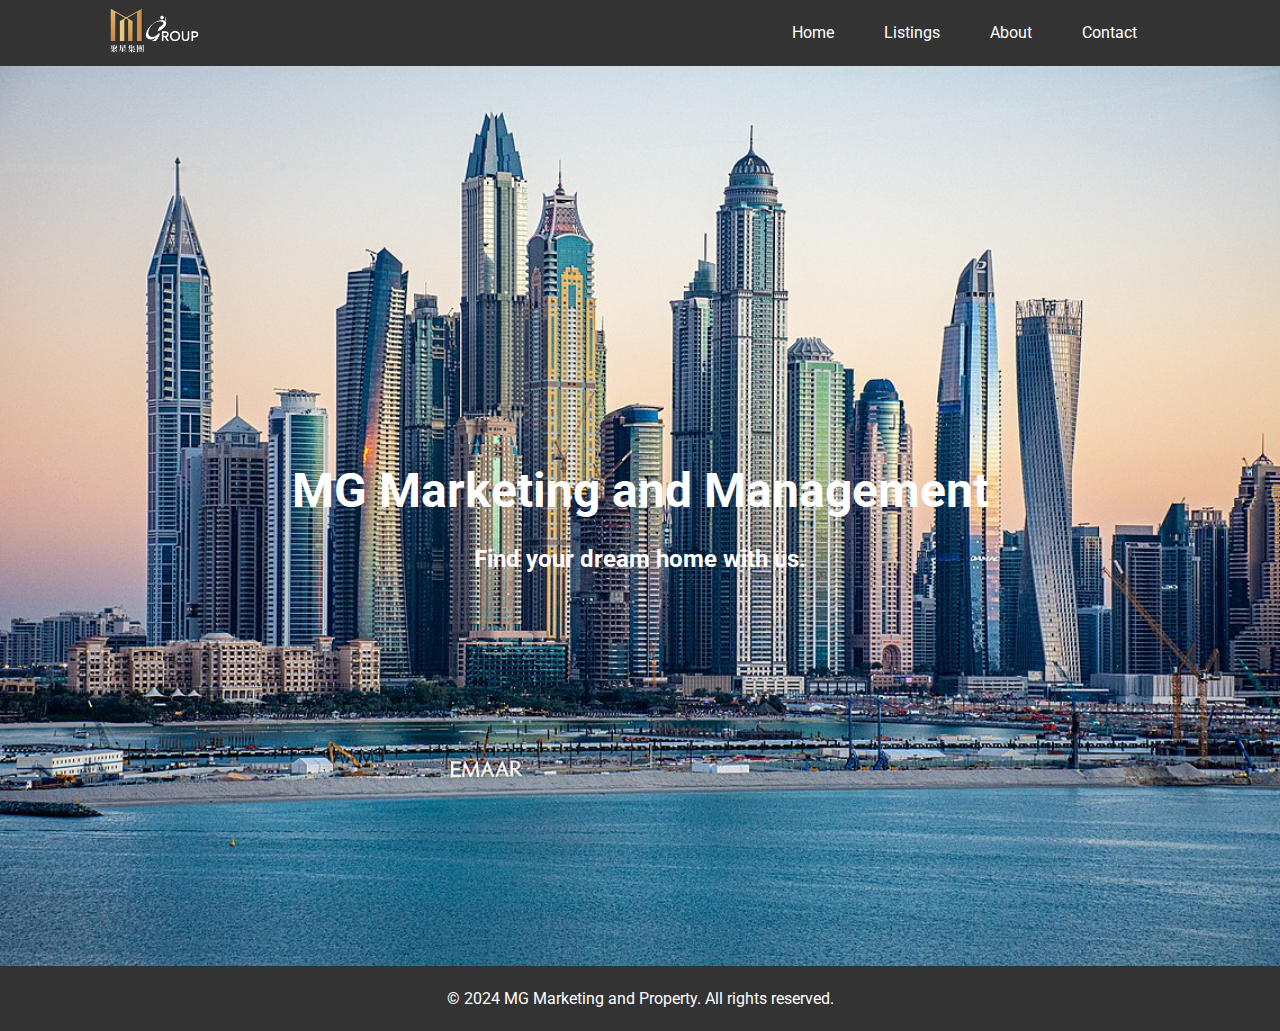
<file: index.html>
<!DOCTYPE html>
<html lang="en">
<head>
    <meta charset="UTF-8">
    <meta name="viewport" content="width=device-width, initial-scale=1.0">
    <title>Home - MG Marketing and Management</title>
    <link rel="stylesheet" href="style.css">
    <link rel="preconnect" href="https://fonts.googleapis.com">
    <link rel="preconnect" href="https://fonts.gstatic.com" crossorigin>
    <link href="https://fonts.googleapis.com/css2?family=Roboto:wght@400;700&display=swap" rel="stylesheet">
</head>
<body>
    <header>
        <div class="container">
            <a href="#">
                <img src="MG Logo(White).png" alt="Company Logo">
            </a>
            <nav>
                <ul>
                    <li><a href="index.html">Home</a></li>
                    <li><a href="List.html">Listings</a></li>
                    <li><a href="About.html">About</a></li>
                    <li><a href="ContactUs.html">Contact</a></li>
                </ul>
            </nav>
        </div>
    </header>

    <section class="hero">
        <div class="container">
            <h2>MG Marketing and Management</h2>
            <h3>Find your dream home with us.</h3>
        </div>
    </section>

    <footer>
        <div class="container">
            <p>&copy; 2024 MG Marketing and Property. All rights reserved.</p>
        </div>
    </footer>
</body>
</html>
</file>
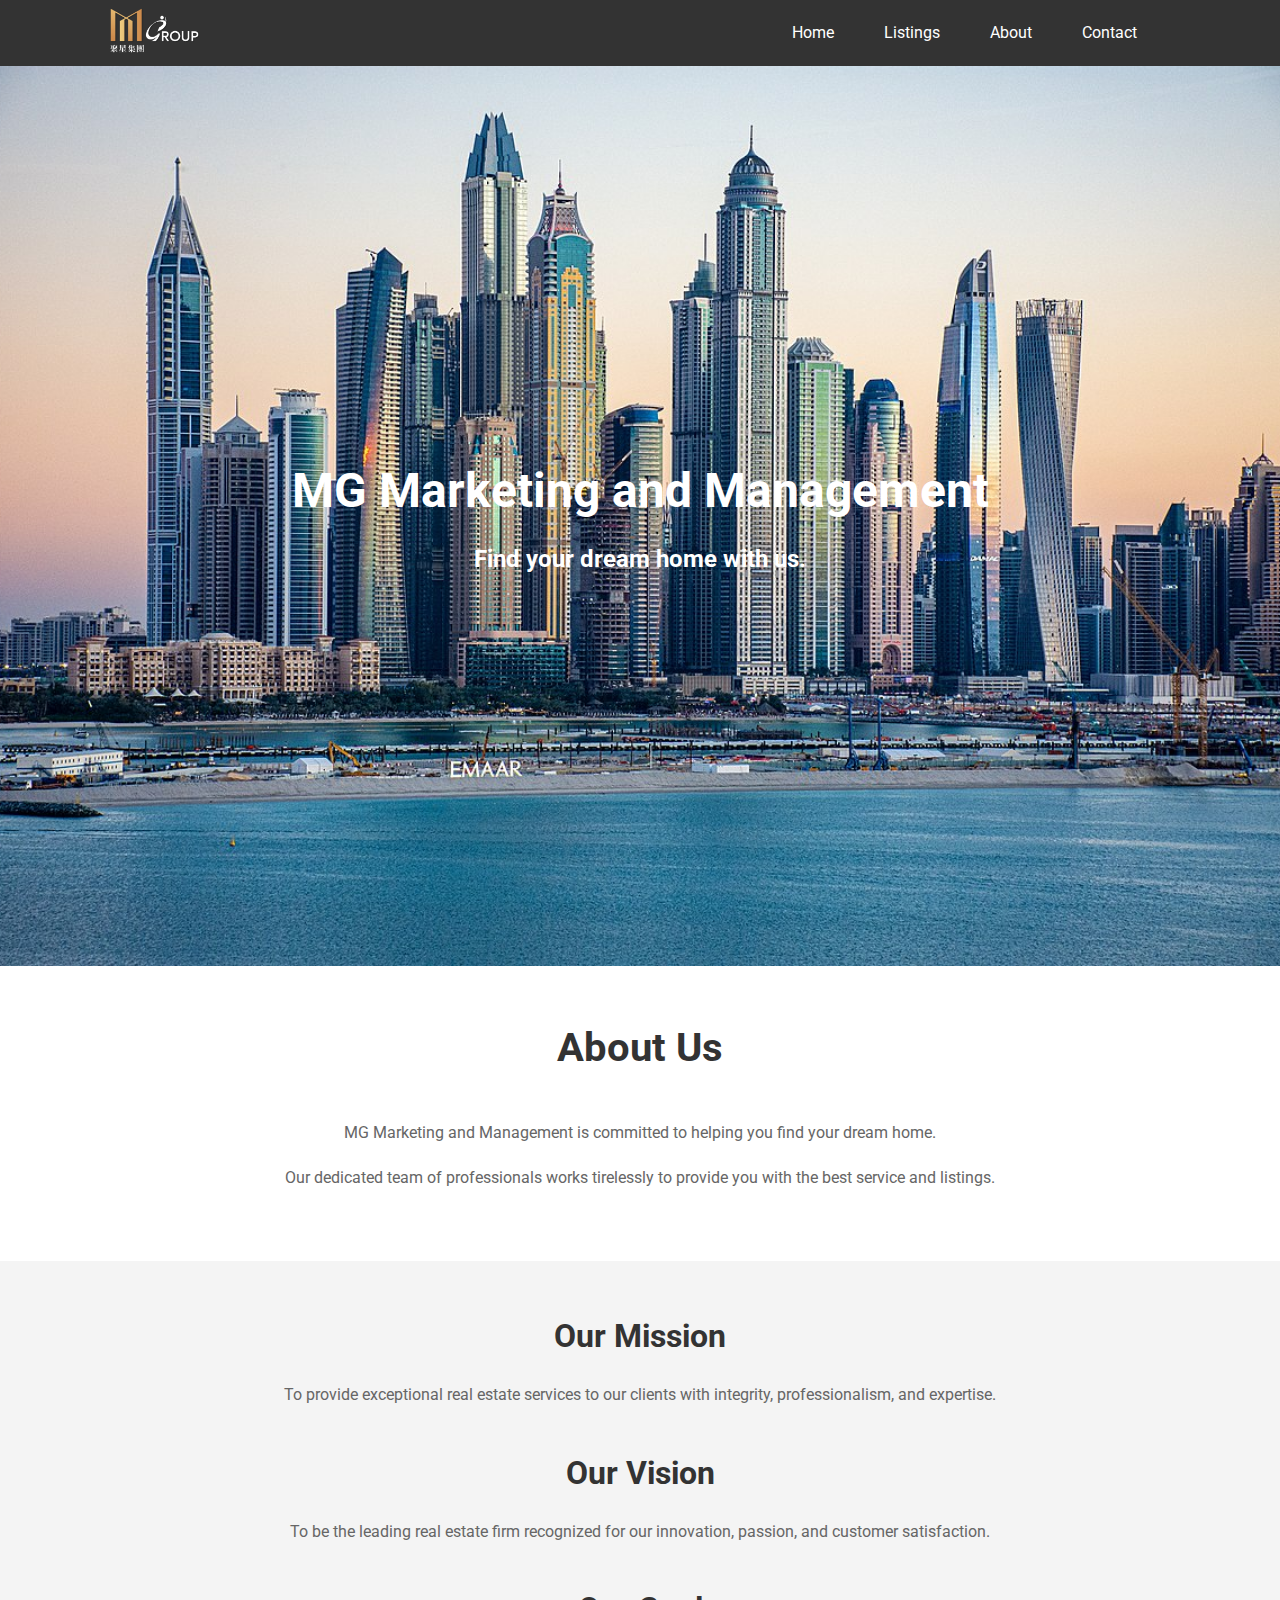
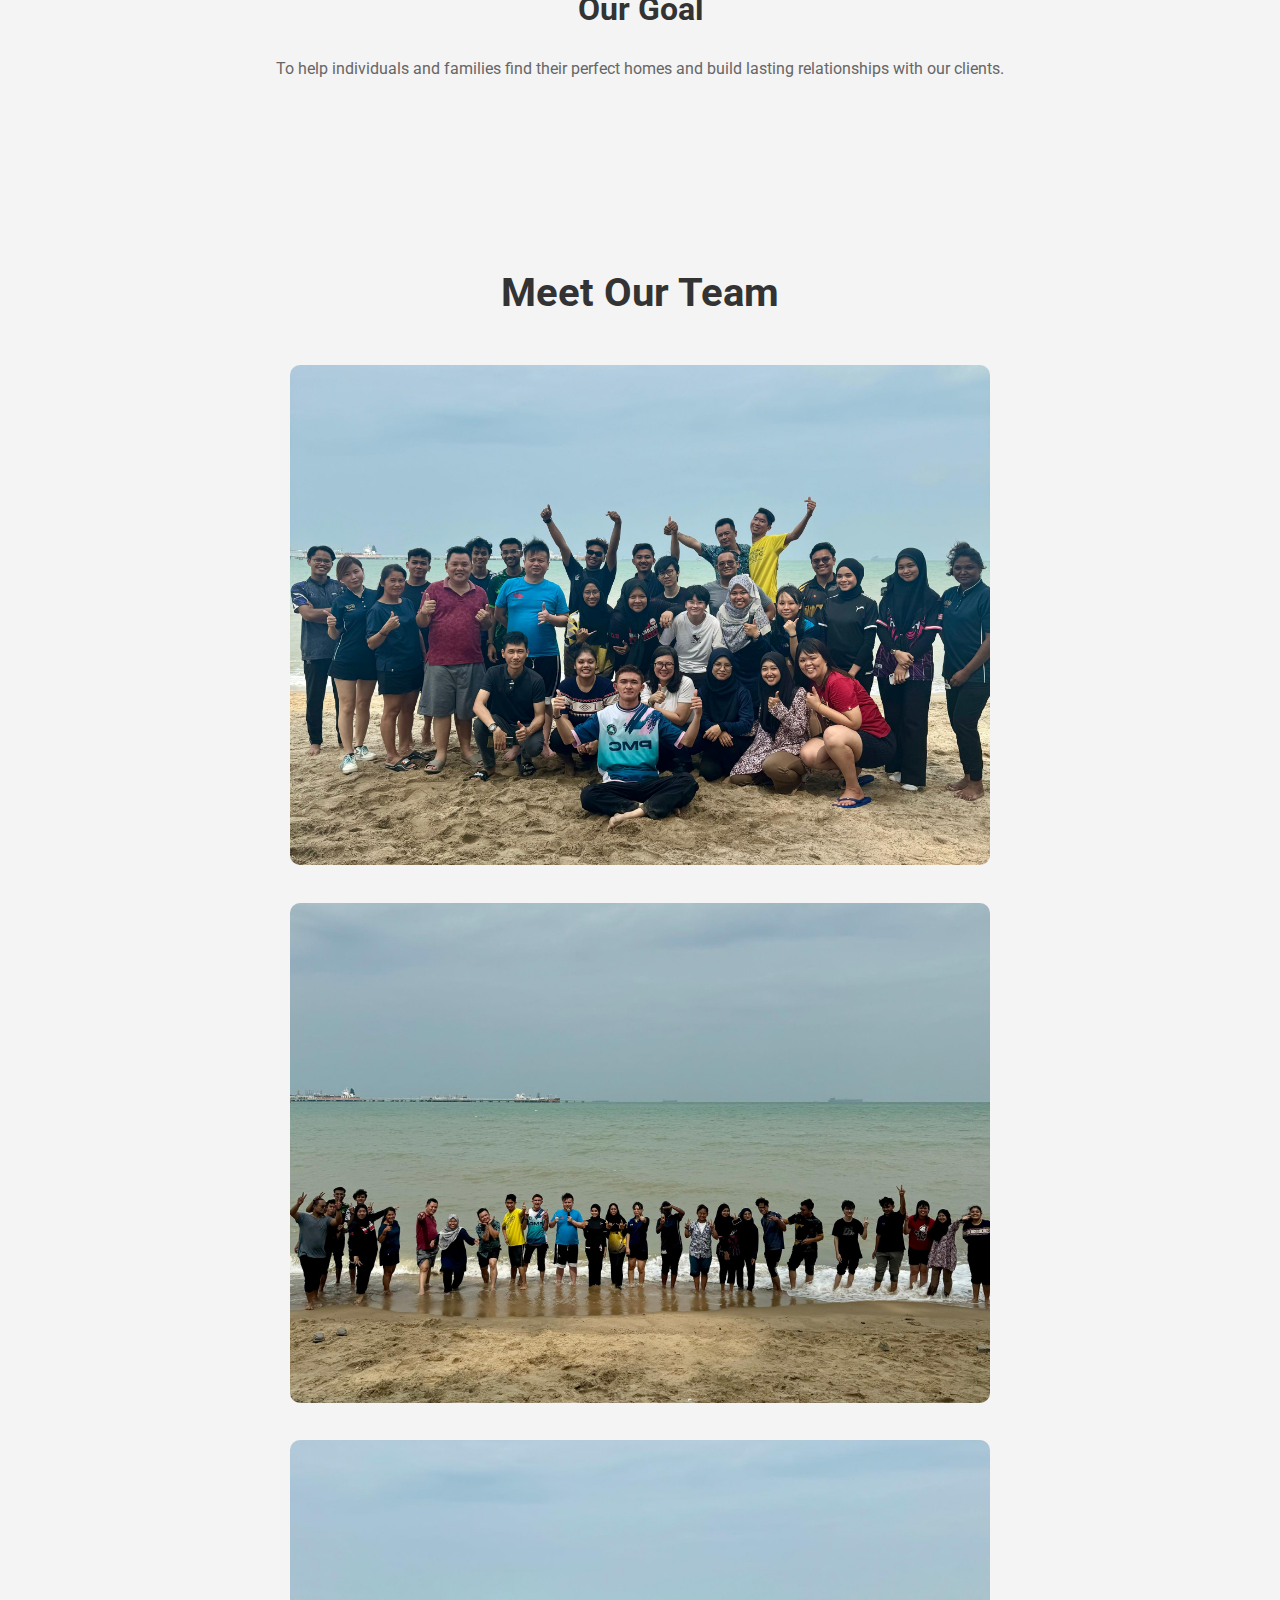
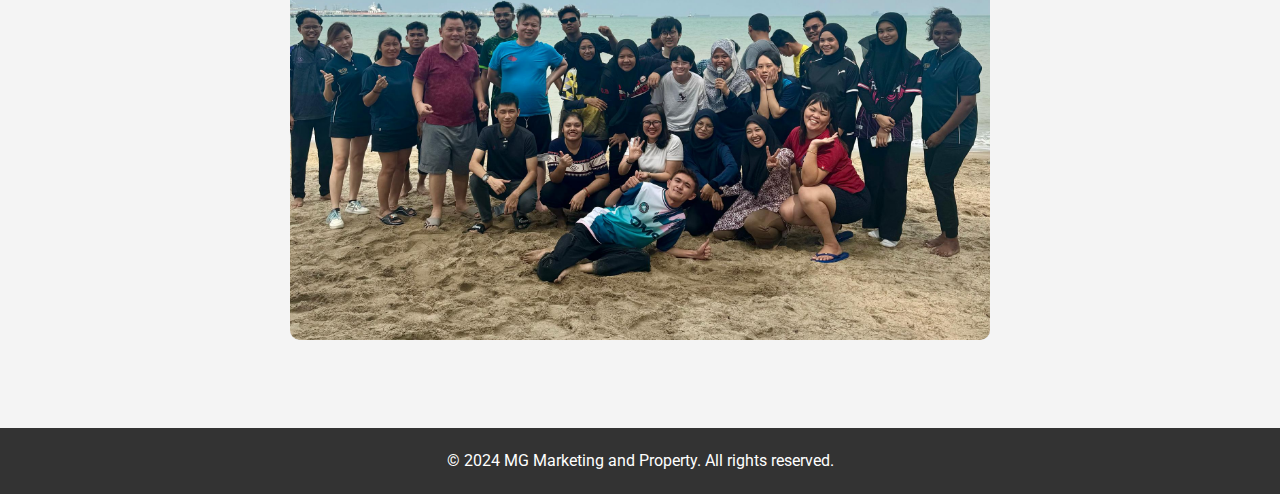
<file: About.html>
<!DOCTYPE html>
<html lang="en">
<head>
    <meta charset="UTF-8">
    <meta name="viewport" content="width=device-width, initial-scale=1.0">
    <title>About Us - MG Marketing and Management</title>
    <link rel="stylesheet" href="style.css">
    <link rel="preconnect" href="https://fonts.googleapis.com">
    <link rel="preconnect" href="https://fonts.gstatic.com" crossorigin>
    <link href="https://fonts.googleapis.com/css2?family=Roboto:wght@400;700&display=swap" rel="stylesheet">
</head>
<body>
    <header>
        <div class="container">
            <a href="#">
                <img src="MG Logo(White).png" alt="Company Logo">
            </a>
            <nav>
                <ul>
                    <li><a href="index.html">Home</a></li>
                    <li><a href="List.html">Listings</a></li>
                    <li><a href="About.html">About</a></li>
                    <li><a href="ContactUs.html">Contact</a></li>
                </ul>
            </nav>
        </div>
    </header>

    <section class="hero">
        <div class="container">
            <h2>MG Marketing and Management</h2>
            <h3>Find your dream home with us.</h3>
        </div>
    </section>

    <section class="about">
        <div class="container">
            <h2>About Us</h2>
            <p>MG Marketing and Management is committed to helping you find your dream home.</p>
            <p>Our dedicated team of professionals works tirelessly to provide you with the best service and listings.</p>
        </div>
    </section>

    <section class="mission-vision-goal">
        <div class="container">
            <div class="mission">
                <h2>Our Mission</h2>
                <p>To provide exceptional real estate services to our clients with integrity, professionalism, and expertise.</p>
            </div>
            <div class="vision">
                <h2>Our Vision</h2>
                <p>To be the leading real estate firm recognized for our innovation, passion, and customer satisfaction.</p>
            </div>
            <div class="goal">
                <h2>Our Goal</h2>
                <p>To help individuals and families find their perfect homes and build lasting relationships with our clients.</p>
            </div>
        </div>
    </section>

    <section class="team">
        <div class="container">
            <h2>Meet Our Team</h2>
            <div class="team-members">
                <div class="team-member">
                    <img src="team.jpeg" alt="Team Member 1">

                </div>
                <div class="team-member">
                    <img src="team2.jpeg" alt="Team Member 2">

                </div>
                <div class="team-member">
                    <img src="team3.jpeg" alt="Team Member 3">

                </div>
            </div>
        </div>
    </section>

    <footer>
        <div class="container">
            <p>&copy; 2024 MG Marketing and Property. All rights reserved.</p>
        </div>
    </footer>
</body>
</html>
</file>
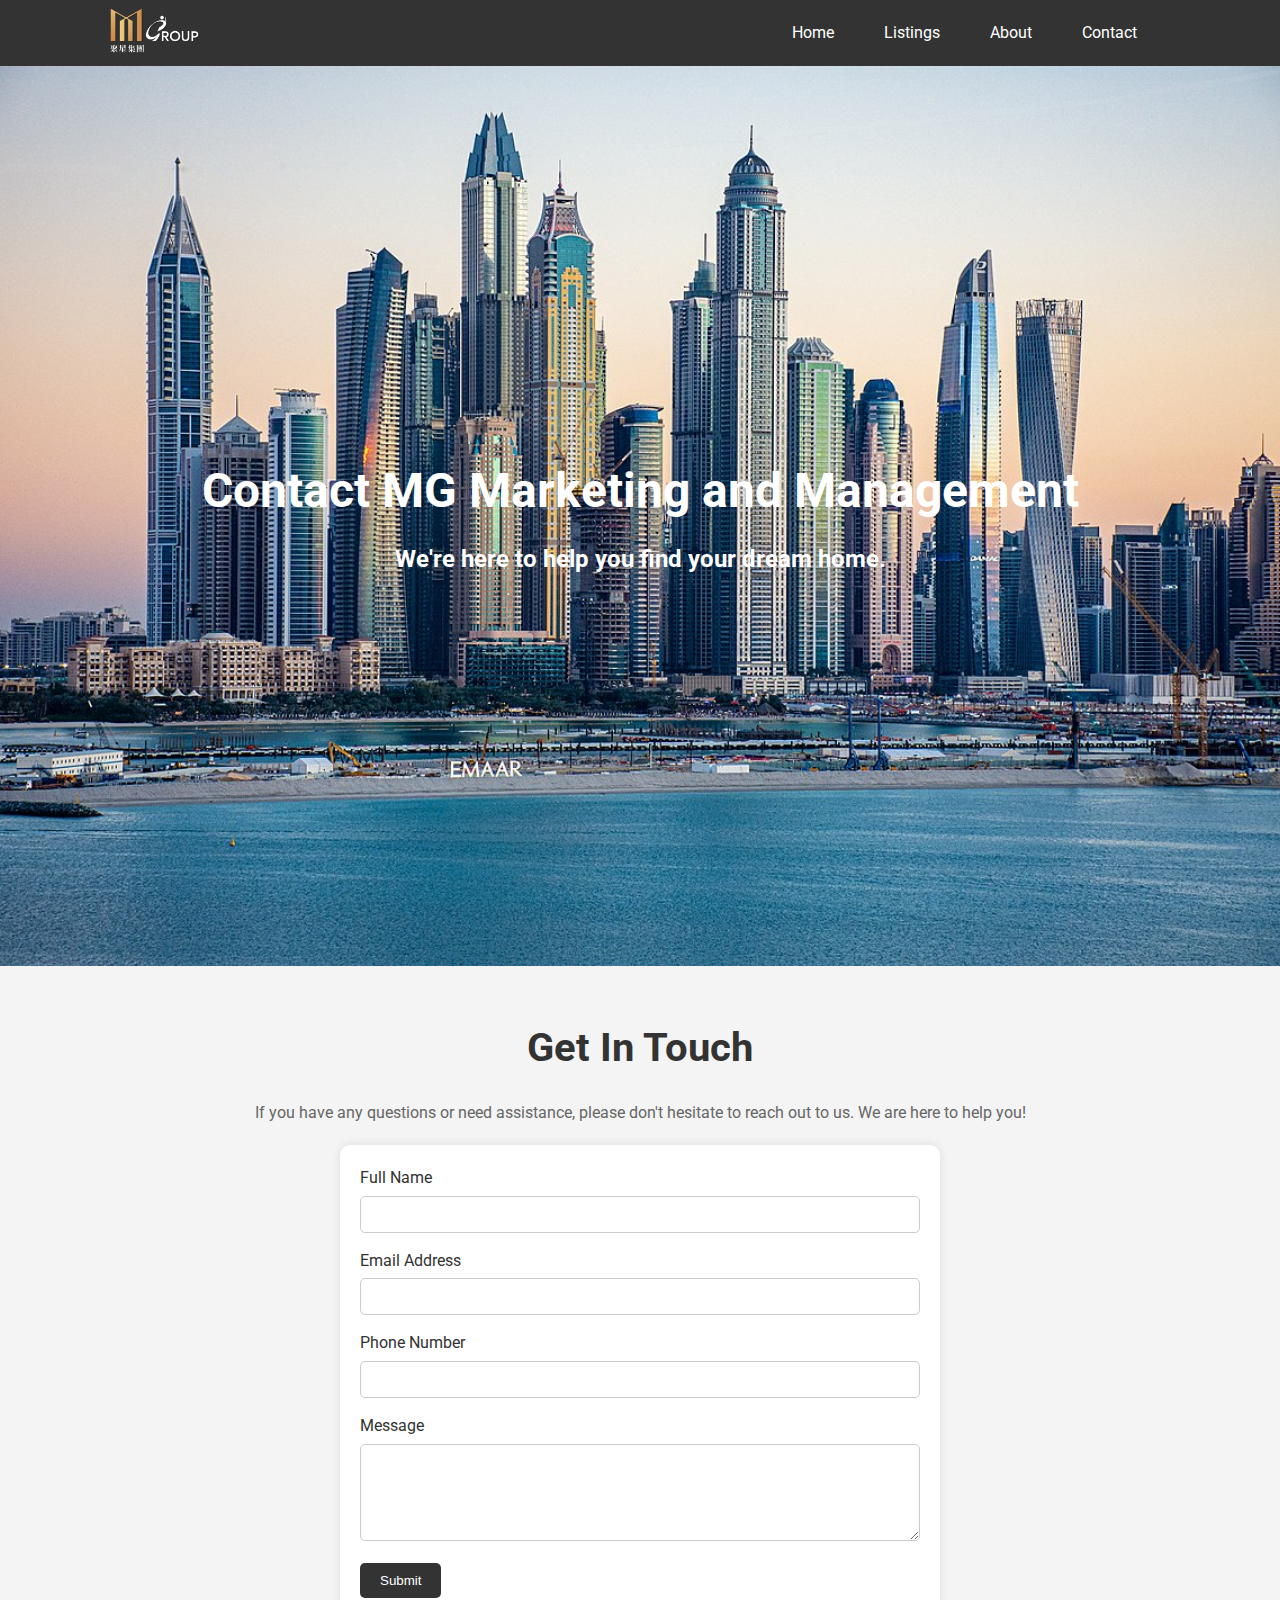
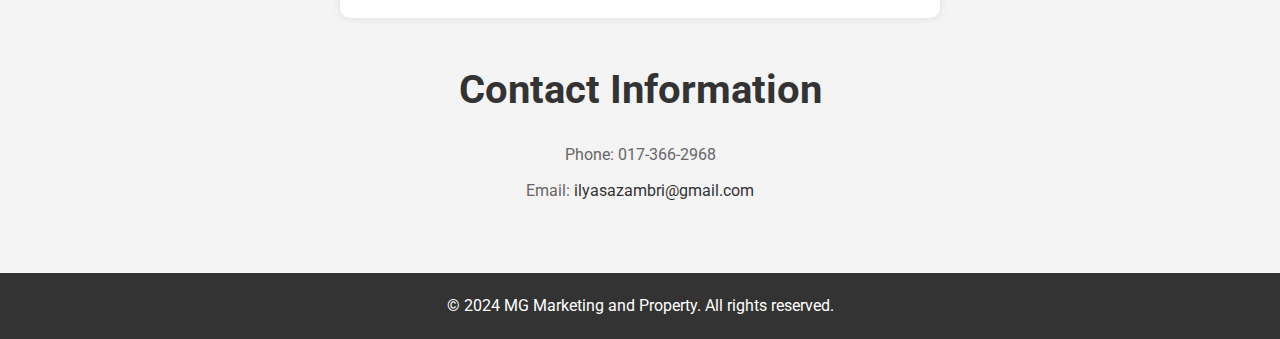
<file: ContactUs.html>
<!DOCTYPE html>
<html lang="en">
<head>
    <meta charset="UTF-8">
    <meta name="viewport" content="width=device-width, initial-scale=1.0">
    <title>Contact Us - MG Marketing and Management</title>
    <link rel="stylesheet" href="style.css">
    <link rel="preconnect" href="https://fonts.googleapis.com">
    <link rel="preconnect" href="https://fonts.gstatic.com" crossorigin>
    <link href="https://fonts.googleapis.com/css2?family=Roboto:wght@400;700&display=swap" rel="stylesheet">
</head>
<body>
    <header>
        <div class="container">
            <a href="#">
                <img src="MG Logo(White).png" alt="Company Logo">
            </a>
            <nav>
                <ul>
                    <li><a href="index.html">Home</a></li>
                    <li><a href="List.html">Listings</a></li>
                    <li><a href="About.html">About</a></li>
                    <li><a href="ContactUs.html">Contact</a></li>
                </ul>
            </nav>
        </div>
    </header>

    <section class="hero">
        <div class="container">
            <h2>Contact MG Marketing and Management</h2>
            <h3>We're here to help you find your dream home.</h3>
        </div>
    </section>

    <section class="contact-us">
        <div class="container">
            <h2>Get In Touch</h2>
            <p>If you have any questions or need assistance, please don't hesitate to reach out to us. We are here to help you!</p>
            
            <div class="contact-form-container">
                <form action="#" method="post" class="contact-form">
                    <div class="form-group">
                        <label for="name">Full Name</label>
                        <input type="text" id="name" name="name" required>
                    </div>
                    <div class="form-group">
                        <label for="email">Email Address</label>
                        <input type="email" id="email" name="email" required>
                    </div>
                    <div class="form-group">
                        <label for="phone">Phone Number</label>
                        <input type="tel" id="phone" name="phone" required>
                    </div>
                    <div class="form-group">
                        <label for="message">Message</label>
                        <textarea id="message" name="message" rows="5" required></textarea>
                    </div>
                    <button type="submit" class="btn">Submit</button>
                </form>
            </div>

            <div class="contact-info">
                <h2>Contact Information</h2>
                <p>Phone: 017-366-2968</p>
                <p>Email: <a href="mailto:ilyasazambri@gmail.com">ilyasazambri@gmail.com</a></p>
                <ul class="social-links">
                    <li><a href="https://www.facebook.com/profile.php?id=100072296793625" rel="noopener" class="fab fa-facebook"></a></li>
                    <!-- Add more social links as needed -->
                </ul>
            </div>
        </div>
    </section>

    <footer>
        <div class="container">
            <p>&copy; 2024 MG Marketing and Property. All rights reserved.</p>
        </div>
    </footer>
</body>
</html>
</file>
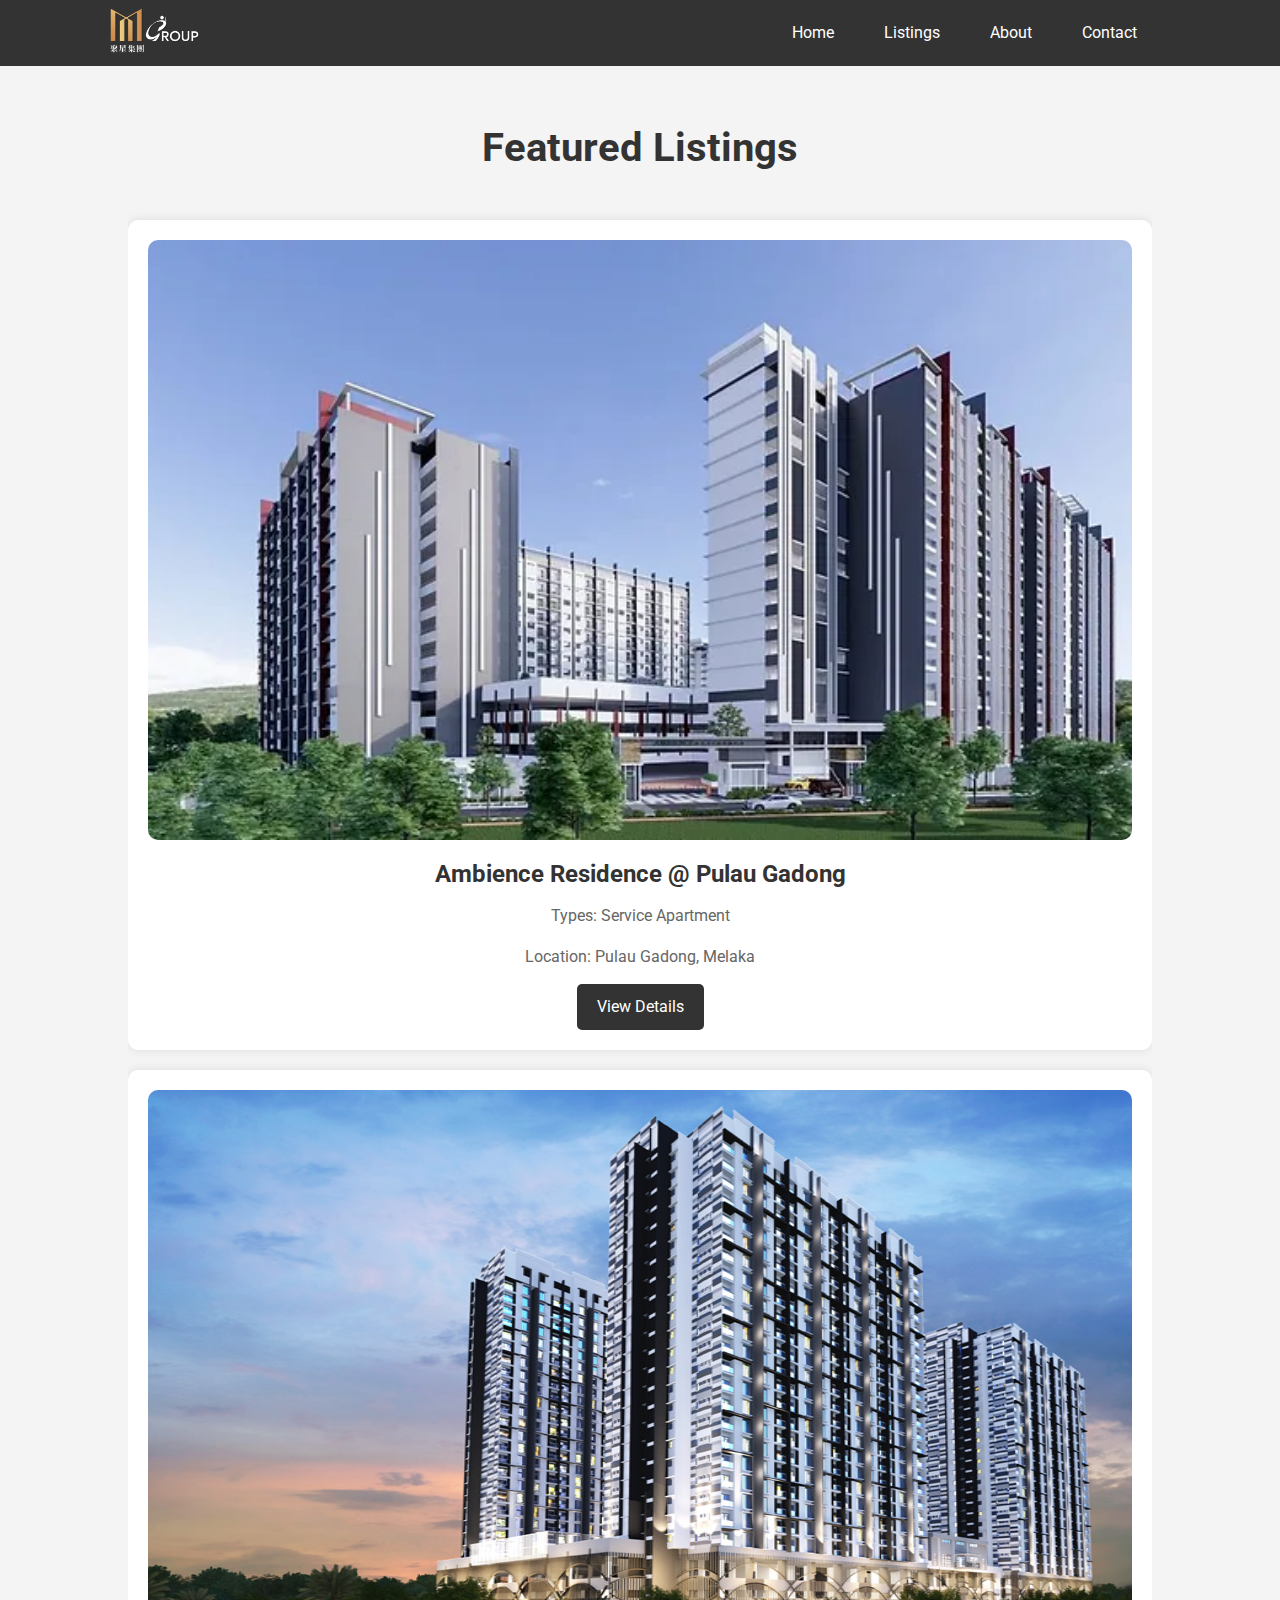
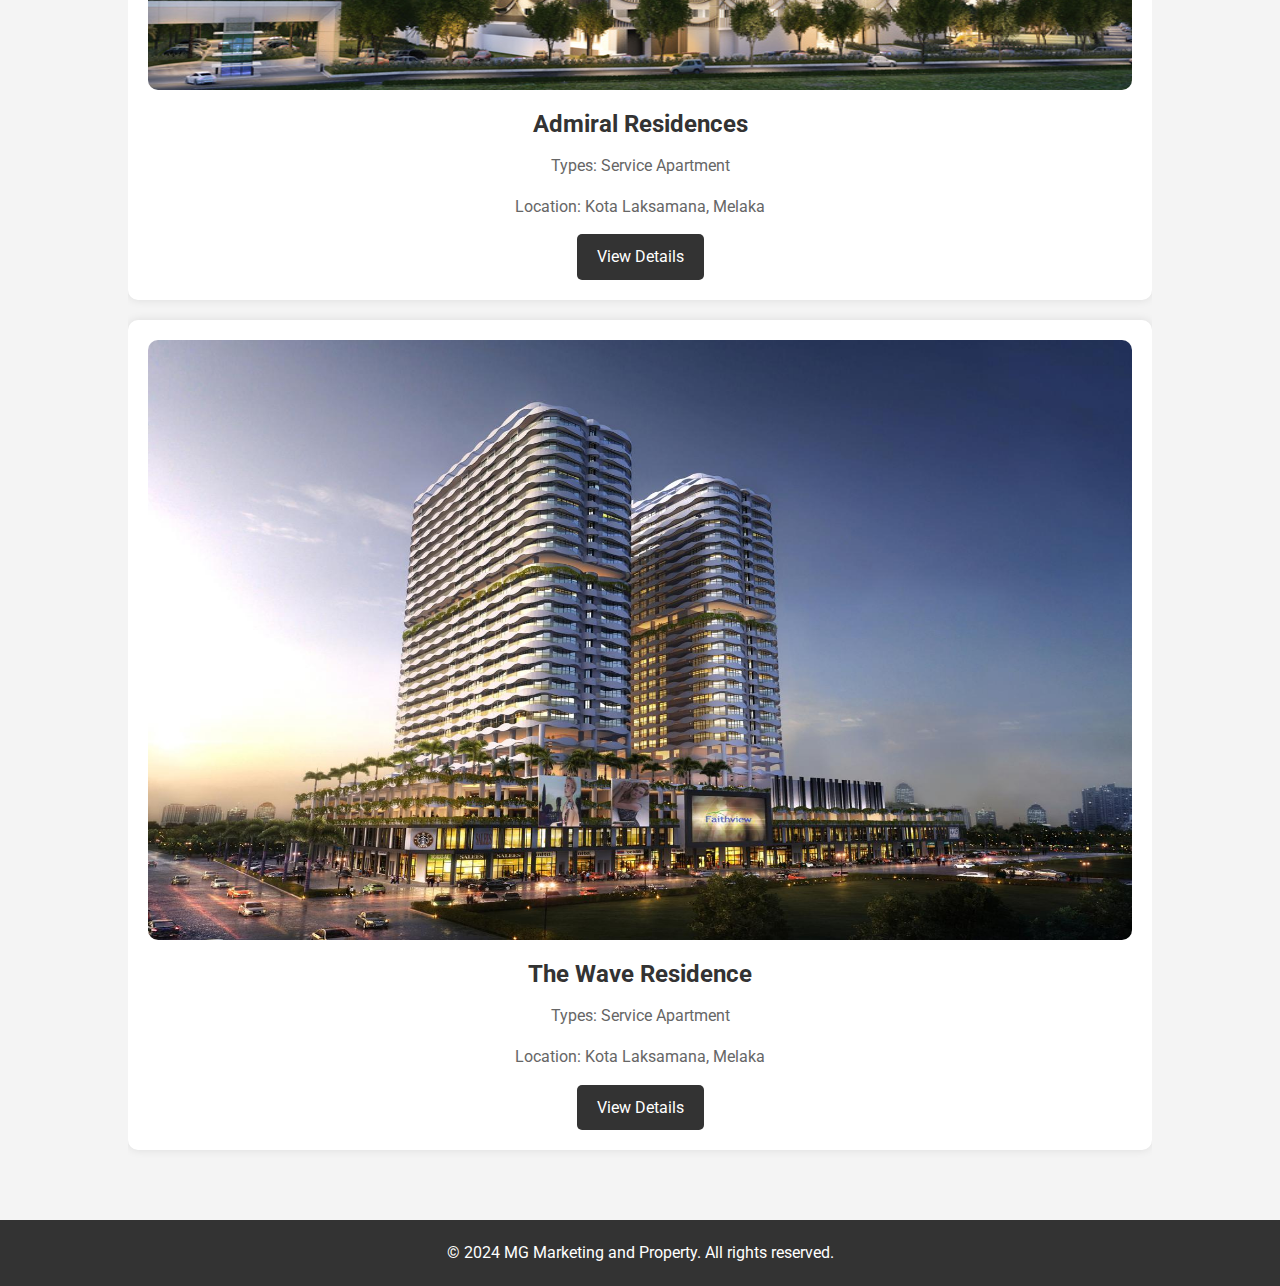
<file: List.html>
<!DOCTYPE html>
<html lang="en">
<head>
    <meta charset="UTF-8">
    <meta name="viewport" content="width=device-width, initial-scale=1.0">
    <title>Listings - MG Marketing and Management</title>
    <link rel="stylesheet" href="style.css">
    <link rel="preconnect" href="https://fonts.googleapis.com">
    <link rel="preconnect" href="https://fonts.gstatic.com" crossorigin>
    <link href="https://fonts.googleapis.com/css2?family=Roboto:wght@400;700&display=swap" rel="stylesheet">
</head>
<body>
    <header>
        <div class="container">
            <a href="#">
                <img src="MG Logo(White).png" alt="Company Logo">
            </a>
            <nav>
                <ul>
                    <li><a href="index.html">Home</a></li>
                    <li><a href="List.html">Listings</a></li>
                    <li><a href="About.html">About</a></li>
                    <li><a href="ContactUs.html">Contact</a></li>
                </ul>
            </nav>
        </div>
    </header>

    <section class="listings">
        <div class="container">
            <h2>Featured Listings</h2>
            <div class="property">
                <img src="PG1.jpg" alt="Gmbr 1">
                <h3>Ambience Residence @ Pulau Gadong</h3>
                <p>Types: Service Apartment </p>
                <p>Location: Pulau Gadong, Melaka</p>
                <a href="#" class="btn">View Details</a>
            </div>
            <div class="property">
                <img src="Admiral.jpg" alt="Gmbr 2">
                <h3>Admiral Residences</h3>
                <p>Types: Service Apartment</p>
                <p>Location: Kota Laksamana, Melaka</p>
                <a href="#" class="btn">View Details</a>
            </div>
            <div class="property">
                <img src="The Waves.jpg" alt="Gmbr 3">
                <h3>The Wave Residence</h3>
                <p>Types: Service Apartment</p>
                <p>Location: Kota Laksamana, Melaka</p>
                <a href="#" class="btn">View Details</a>
            </div>
            <!-- Add more company listings as needed -->
        </div>
    </section>

    <footer>
        <div class="container">
            <p>&copy; 2024 MG Marketing and Property. All rights reserved.</p>
        </div>
    </footer>
</body>
</html>
</file>
<file: style.css>
/* Reset basic styles */
* {
    margin: 0;
    padding: 0;
    box-sizing: border-box;
}

/* Global styles */
body {
    font-family: 'Roboto', Arial, sans-serif;
    line-height: 1.6;
    color: #333;
}

.container {
    width: 80%;
    margin: 0 auto;
    overflow: hidden;
}

header {
    background: #333;
    color: #fff;
    padding: 20px 0;
    display: flex;
    align-items: center;
    overflow: hidden;
}

header a {
    color: #fff;
    text-decoration: none;
}

header nav {
    flex: 1;
    display: flex;
    justify-content: flex-end;
}

header nav ul {
    display: flex;
    list-style: none;
    margin: 0;
    padding: 0;
}

header nav ul li {
    margin-left: 20px;
}

header nav ul li a {
    padding: 10px 15px;
    transition: background 0.3s, color 0.3s;
}

header nav ul li a:hover {
    background: #fff;
    color: #333;
}

header img {
    height: 150px; /* Set the height of the logo */
    width: auto; /* Maintain aspect ratio */
    transform: scale(10); /* Adjust scale if needed */
    transform-origin: center; /* Ensure scaling is centered */
    position: absolute; /* Position the logo absolutely */
    left: 80px; /* Adjust the left position */
    transform: translateY(-65px); /* Move the logo up by 20px, adjust as needed */
}

/* Hero section */
.hero {
    background: url('Banner.jpg') no-repeat center center/cover;
    color: #fff;
    padding: 100px 0;
    text-align: center;
    height: 100vh;
    display: flex;
    justify-content: center;
    align-items: center;
}

.hero h2 {
    font-size: 3em;
    margin-bottom: 10px;
}

.hero h3 {
    font-size: 1.5em;
}

/* Listings section */
.listings {
    padding: 50px 0;
    background: #f4f4f4;
}

.listings h2 {
    text-align: center;
    margin-bottom: 40px;
    font-size: 2.5em;
    color: #333;
}

.property {
    background: #fff;
    margin: 20px 0;
    padding: 20px;
    box-shadow: 0 0 10px rgba(0, 0, 0, 0.1);
    border-radius: 10px;
    display: flex;
    flex-direction: column;
    align-items: center;
}

.property img {
    width: 100%;
    height: 600px;
    border-radius: 10px;
    margin-bottom: 15px;
}

.property h3 {
    margin-bottom: 10px;
    font-size: 1.5em;
    color: #333;
    text-align: center;
}

.property p {
    color: #666;
    margin-bottom: 15px;
    text-align: center;
}

.property .btn {
    display: inline-block;
    background: #333;
    color: #fff;
    padding: 10px 20px;
    text-decoration: none;
    border-radius: 5px;
    transition: background 0.3s, color 0.3s;
}

.property .btn:hover {
    background: #555;
}

/* About Us section */
.about {
    padding: 50px 0;
}

.about h2 {
    text-align: center;
    margin-bottom: 40px;
    font-size: 2.5em;
    color: #333;
}

.about p {
    text-align: center;
    margin-bottom: 20px;
    color: #666;
}

.about img {
    display: block;
    margin: 0 auto;
    border-radius: 10px;
    max-width: 300px; /* Set the maximum width for the image */
    height: auto; /* Maintain aspect ratio */
}

/* Mission, Vision, Goal section */
.mission-vision-goal {
    padding: 50px 0;
    background: #f4f4f4;
}

.mission-vision-goal div {
    margin-bottom: 40px;
}

.mission-vision-goal h2 {
    text-align: center;
    font-size: 2em;
    color: #333;
    margin-bottom: 20px;
}

.mission-vision-goal p {
    text-align: center;
    color: #666;
}

/* Team section */
.team {
    padding: 50px 0;
    background: #f4f4f4;
}

.team h2 {
    text-align: center;
    margin-bottom: 40px;
    font-size: 2.5em;
    color: #333;
}

.team-members {
    display: flex;
    justify-content: space-around;
    flex-wrap: wrap;
}

.team-member {
    text-align: center;
    margin-bottom: 20px;
    flex: 1 1 300px;
}

.team-member img {
    width: 700px; /* Set the width for the team member image */
    height: 500px; /* Set the height for the team member image */
    border-radius: 10px; /* Make the images square */
    object-fit: cover; /* Ensure the images cover the area */
    margin-bottom: 10px;
}

.team-member h3 {
    font-size: 1.2em;
    color: #333;
}

.team-member p {
    color: #666;
}

/* Contact Us section */
.contact-us {
    padding: 50px 0;
    background: #f4f4f4;
}

.contact-us h2 {
    font-size: 2.5em;
    margin-bottom: 20px;
    color: #333;
    text-align: center;
}

.contact-us p {
    margin-bottom: 20px;
    color: #666;
    text-align: center;
}

.contact-form-container {
    display: flex;
    justify-content: center;
    margin-bottom: 40px;
}

.contact-form {
    background: #fff;
    padding: 20px;
    box-shadow: 0 0 10px rgba(0, 0, 0, 0.1);
    border-radius: 10px;
    width: 100%;
    max-width: 600px;
}

.form-group {
    margin-bottom: 15px;
}

.form-group label {
    display: block;
    margin-bottom: 5px;
    color: #333;
}

.form-group input,
.form-group textarea {
    width: 100%;
    padding: 10px;
    border: 1px solid #ccc;
    border-radius: 5px;
}

.form-group input:focus,
.form-group textarea:focus {
    outline: none;
    border-color: #333;
}

.btn {
    display: inline-block;
    background: #333;
    color: #fff;
    padding: 10px 20px;
    text-decoration: none;
    border-radius: 5px;
    transition: background 0.3s, color 0.3s;
    cursor: pointer;
    border: none;
}

.btn:hover {
    background: #555;
}

.contact-info {
    text-align: center;
}

.contact-info p {
    margin-bottom: 10px;
}

.contact-info a {
    color: #333;
    text-decoration: none;
}

.contact-info a:hover {
    text-decoration: underline;
}

.social-links {
    list-style: none;
    padding: 0;
    display: flex;
    justify-content: center;
    margin-top: 20px;
}

.social-links li {
    margin: 0 10px;
}

.social-links a {
    color: #333;
    font-size: 1.5em;
}

/* Footer */
footer {
    background: #333;
    color: #fff;
    text-align: center;
    padding: 20px 0;
}
</file>
